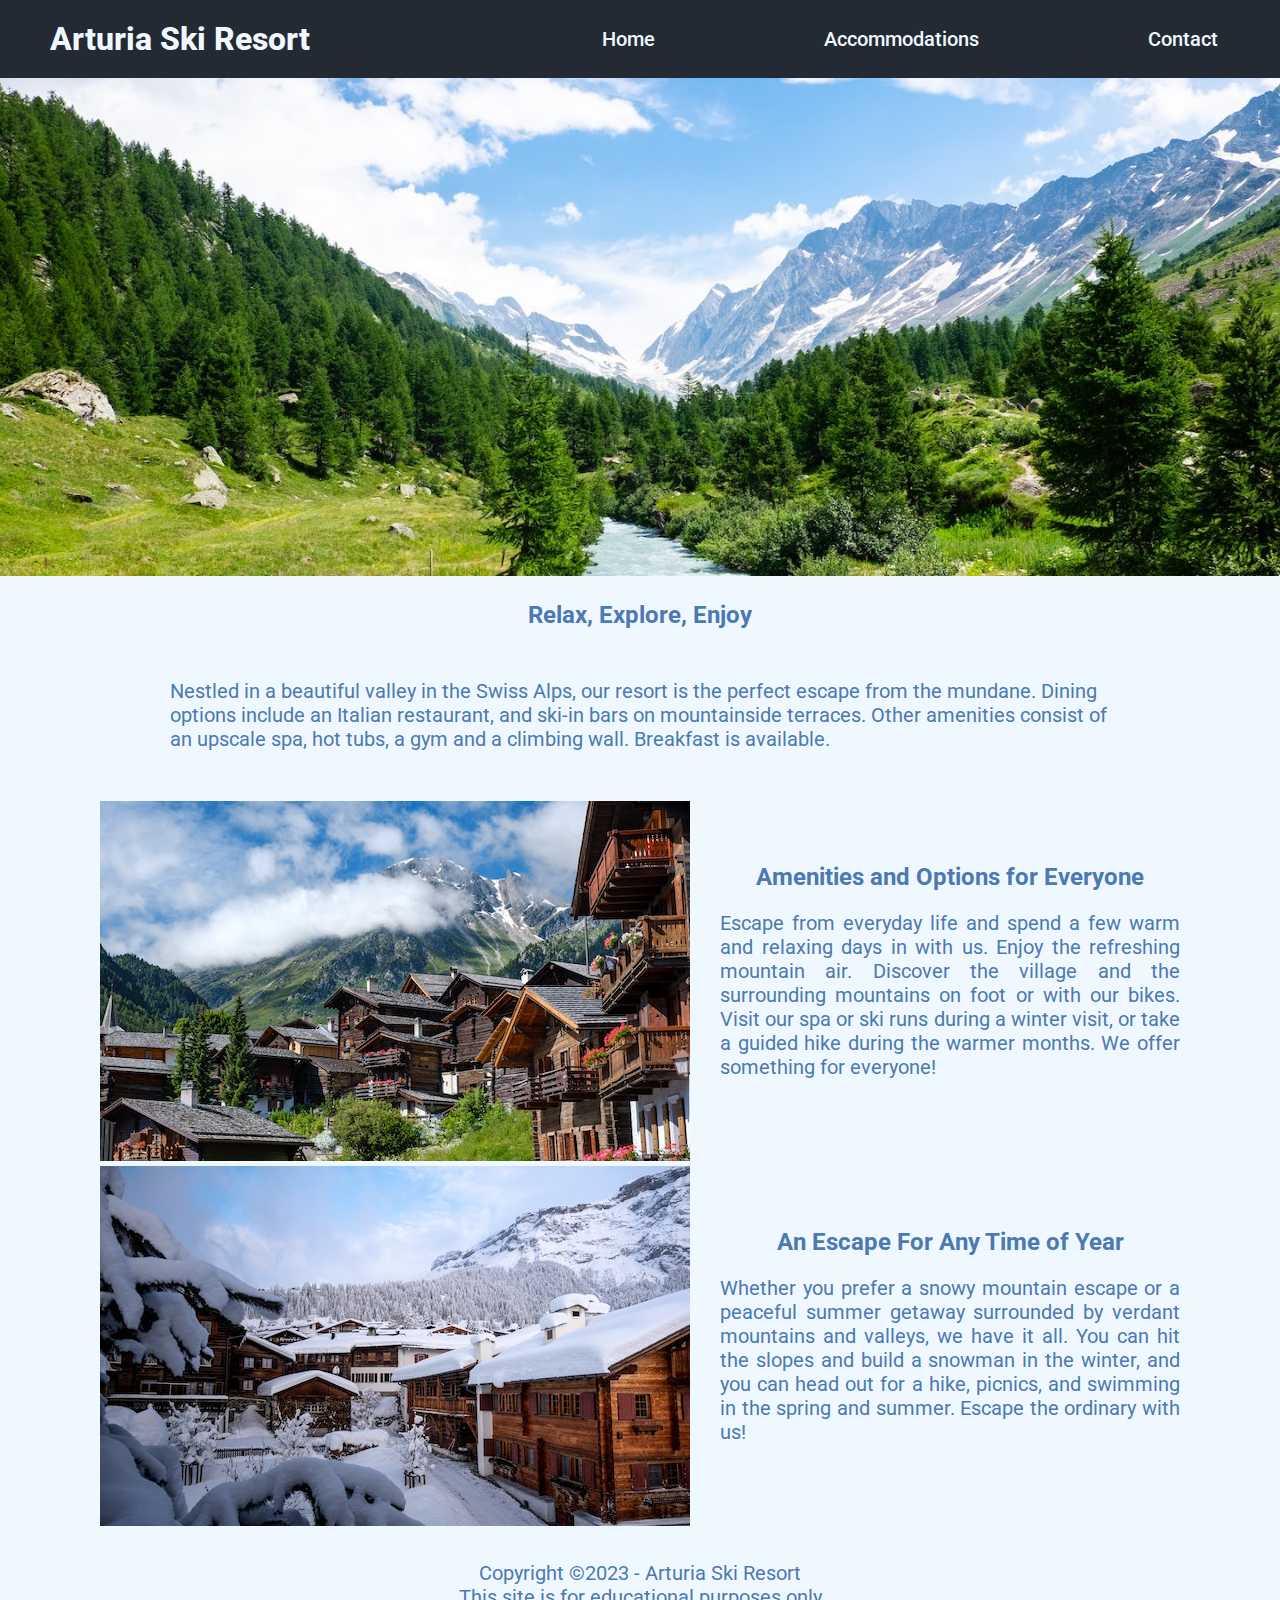
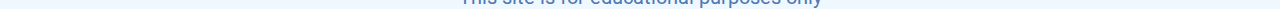
<file: index.html>
<!DOCTYPE html>
<html lang="en">
<head>
    <meta charset="UTF-8">
    <meta name="viewport" content="width=device-width, initial-scale=1.0">
    <meta name="author" content="Mark Carlton">
    <meta name="description" content="Landing page for Arturia Ski Resort">
    <link rel="preconnect" href="https://fonts.googleapis.com">
    <link rel="preconnect" href="https://fonts.gstatic.com" crossorigin>
    <link href="https://fonts.googleapis.com/css2?family=Roboto:ital,wght@0,100;0,300;0,400;0,500;0,700;0,900;1,100;1,300;1,400;1,500;1,700;1,900&display=swap" rel="stylesheet">
    <link rel="stylesheet" href="styles copy.css">
    <title>Arturia Ski Resort</title>
</head>

<body>
    <div class="background">
        <header>
            <section>
                <h1>
                    Arturia Ski Resort
                </h1>
                <nav>
                    <li><a href="index.html">Home</a></li>
                    <li><a href="index.html#">Accommodations</a></li>
                    <li><a href="contact.html">Contact</a></li>
                </nav>
            </section>
            <img src="images/swiss-valley.jpg" alt="swiss valley">
        </header>

        <main>
            <h2>
                Relax, Explore, Enjoy
            </h2>
            <p class="intro">
                Nestled in a beautiful valley in the Swiss Alps, our resort is the perfect escape from the mundane. Dining options include an Italian restaurant, and ski-in bars on mountainside terraces. Other amenities consist of an upscale spa, hot tubs, a gym and a climbing wall. Breakfast is available.
            </p>

            <section class="super">
                <img src="images/swiss-chalet.jpg" alt="swiss chalet">
                <section>
                    <h3>
                        Amenities and Options for Everyone
                    </h3>
                    <p>
                        Escape from everyday life and spend a few warm and relaxing days in with us. Enjoy the refreshing mountain air. Discover the village and the surrounding mountains on foot or with our bikes. Visit our spa or ski runs during a winter visit, or take a guided hike during the warmer months. We offer something for everyone!
                    </p>
                </section>
            </section>

            <section class="super">
                <img src="images/snowy-chalet.jpg" alt="snowy chalet">
                <section>
                    <h3>
                        An Escape For Any Time of Year
                    </h3>
                    <p>
                        Whether you prefer a snowy mountain escape or a peaceful summer getaway surrounded by verdant mountains and valleys, we have it all. You can hit the slopes and build a snowman in the winter, and you can head out for a hike, picnics, and swimming in the spring and summer. Escape the ordinary with us!
                    </p>
                </section>
            </section>
        </main>
    </div>
    <footer>
        <p>
            Copyright ©2023 - Arturia Ski Resort
        </p>
        <p>
            This site is for educational purposes only
        </p>
    </footer>
</body>
</html>
</file>
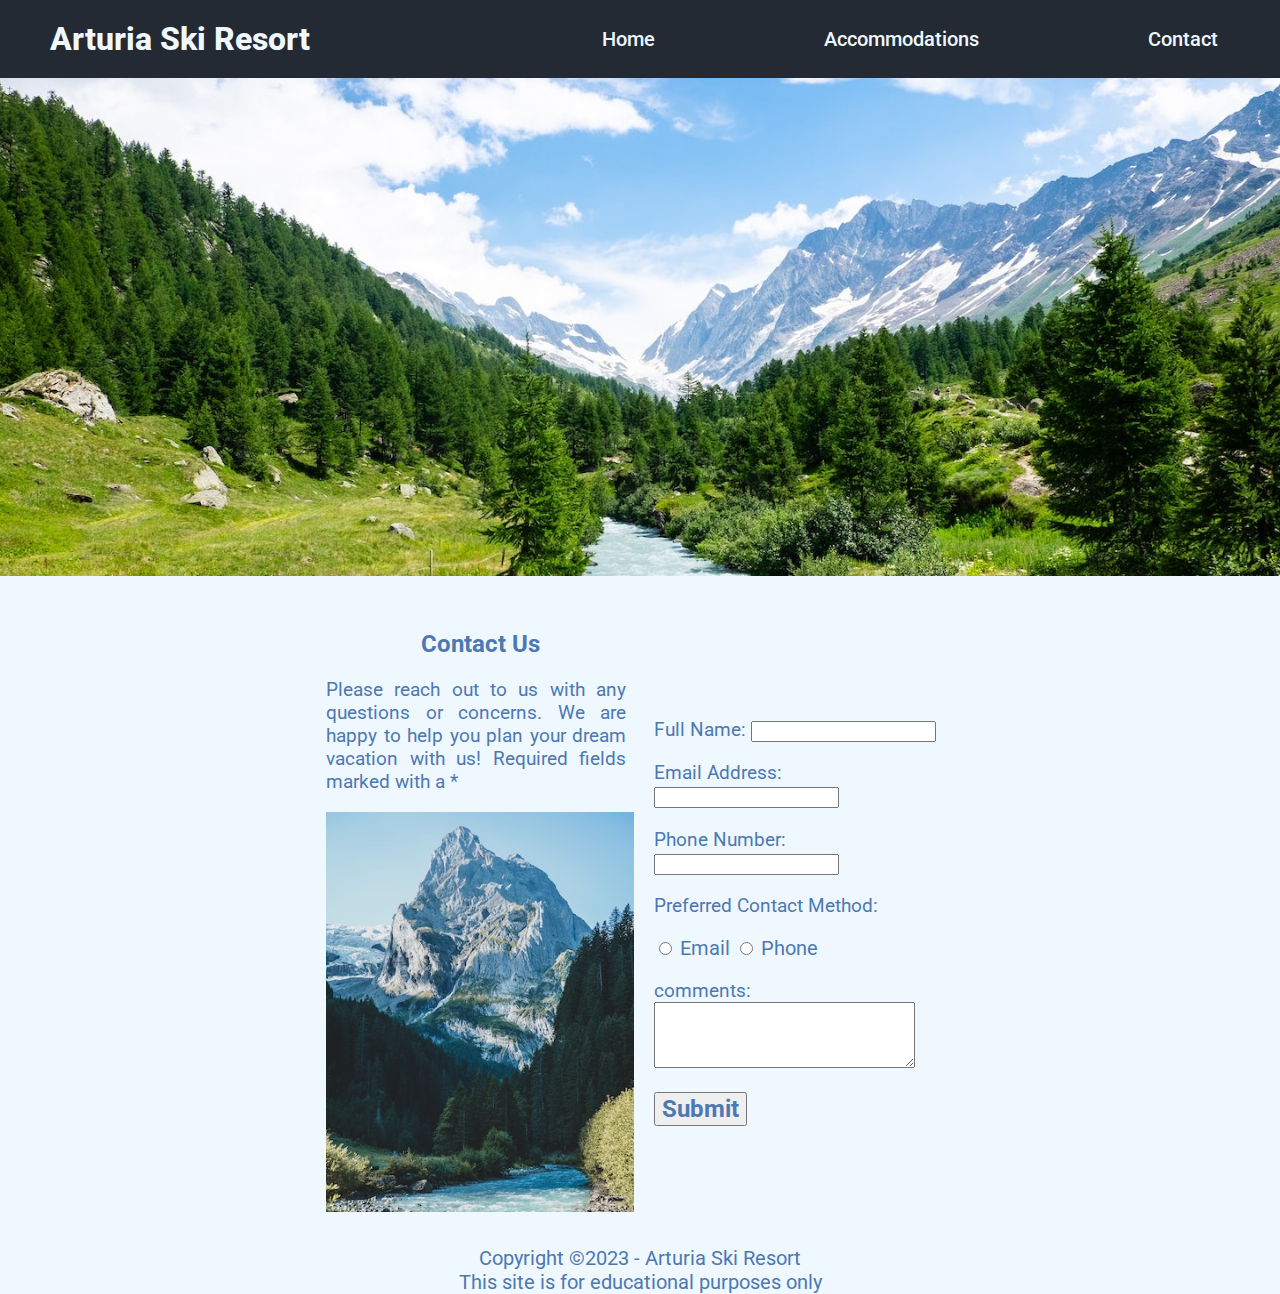
<file: contact.html>
<!DOCTYPE html>
<html lang="en">
    <head>
        <meta charset="UTF-8">
        <meta name="viewport" content="width=device-width, initial-scale=1.0">
        <meta name="author" content="Mark Carlton">
        <meta name="description" content="Contact Arturia Ski Resort">
        <link rel="preconnect" href="https://fonts.googleapis.com">
        <link rel="preconnect" href="https://fonts.gstatic.com" crossorigin>
        <link href="https://fonts.googleapis.com/css2?family=Roboto:ital,wght@0,100;0,300;0,400;0,500;0,700;0,900;1,100;1,300;1,400;1,500;1,700;1,900&display=swap" rel="stylesheet">
        <link rel="stylesheet" href="styles copy.css">
        <title>Arturia Ski Resort | Contact</title>
    </head>
<body>
    <header>
        <section>
            <h1>
                Arturia Ski Resort
            </h1>
            <nav>
                <li><a href="index.html">Home</a></li>
                <li><a href="index.html#">Accommodations</a></li>
                <li><a href="contact.html">Contact</a></li>
            </nav>
        </section>
        <img src="images/swiss-valley.jpg" alt="swiss valley">
    </header>

    <main>
        <section class="contact">
            <section class="left">
                <h2>
                    Contact Us
                </h2>
                <p>
                    Please reach out to us with any questions or concerns. We are happy to help you plan your dream vacation with us!
                    Required fields marked with a *
                </p>
                <img src="images/swiss-peak.jpg" alt="swiss peak">
            </section>
            <section class="right">
                <form action="https://wp.zybooks.com/form-viewer.php/" target="_blank" method="POST">
                    <p>
                        <label for="name">Full Name:</label required>
                        <input type="text" name="name" id="name">
                    </p>
                    <p>
                        <label for="email">Email Address:</label required>
                        <input type="text" name="email" id="email">
                    </p>
                    <p>
                        <label for="phone">Phone Number:</label required>
                        <input type="text" name="phone" id="phone">
                    </p>
                    <p>
                        Preferred Contact Method:
                    </p>
                    <div>
                        <input type="radio" name="contact" value="1" id="email">
                        <label for="email">Email</label>
                        <input type="radio" name="contact" value="1" id="phone">
                        <label for="phone">Phone</label>
                    </div>
                    <p>
                        <label for="comments">comments:</label required>
                        <textarea id="comments" name="comments" rows="4" cols="30"></textarea>
                    </p>
                    <input type="submit" value="Submit" id="button">
                </form>
            </section>
        </section>
    </main>

    <footer>
        <p>
            Copyright ©2023 - Arturia Ski Resort
        </p>
        <p>
            This site is for educational purposes only
        </p>
    </footer>
</body>
</html>
</file>
<file: styles copy.css>
/* OBFUSCATED BY CSSOBFUSCATOR.COM at 2024/10/12 03:10:26 */
header section{display:flex;}[class~=super] img{margin-left:75pt;}html{background-color:var(--black);}header section nav li a:hover{color:var(--blue);}header section nav li a,header section nav li a:hover{border-left-width:.125pc;}header section nav li a{text-decoration:none;}header section nav li a{color:aliceblue;}.super section h2,[class~=super] section h3,#button,header h1{text-align:center;}header section nav li a{padding-left:.625pc;}body,header section,[class~=super] section h3,#button{margin-left:auto;}:root{--gray:#53607e;}header section{justify-content:space-between;}header section nav li a{padding-bottom:.625pc;}header section{background-color:var(--gunmetal);}body{max-width:1080pt;}body,#button,[class~=super] section h3,header section{margin-bottom:auto;}header section nav li a:hover,header section nav li a{border-bottom-width:.125pc;}:root{--blue:#4c79b3;}[class~=super] section h3,body,header section,#button{margin-right:auto;}body,#button,[class~=super] section h3,header section{margin-top:auto;}:root{--black:#1e2120;}footer p,section > p,header h1,[class~=super] section h3,#button,[class~=right] form,h2,header section nav{font-family:"Roboto",sans-serif;}header h1{font-weight:800;}header section nav li a:hover,header section nav li a{border-right-width:.125pc;}header section nav li a{padding-right:.625pc;}:root{--gunmetal:#232a33;}[class~=super] img{margin-bottom:0;}header h1{font-size:2rem;}header section nav li a{padding-top:.625pc;}[class~=super] img{margin-right:.625pc;}header h1{margin-left:3.125pc;}:root{--pink:#da8b7c;}.intro{margin-left:1.770833333in;}header h1{margin-bottom:.208333333in;}header section nav{font-weight:500;}header h1{margin-right:3.125pc;}[class~=super] img{margin-top:0;}header section nav li a:hover,header section nav li a{border-top-width:.125pc;}[class~=super] section{display:block;}header h1{margin-top:.208333333in;}header section nav li a,header section nav li a:hover{border-left-style:solid;}header section nav,section > p{font-size:1.25rem;}.intro{margin-bottom:.520833333in;}.intro{margin-right:1.770833333in;}.intro{margin-top:.520833333in;}header h1{color:aliceblue;}.super{display:inline-flex;}.super,footer p,[class~=left],footer{margin-left:auto;}header img{width:100%;}h2,[class~=super] section h3,#button{font-weight:700;}[class~=super] section{margin-left:15pt;}[class~=super] section,[class~=left],footer p,.super{margin-bottom:auto;}header section nav li a,header section nav li a:hover{border-bottom-style:solid;}header section nav li a:hover,header section nav li a{border-right-style:solid;}[class~=right] form,section > p{font-weight:400;}.super,footer p{margin-right:auto;}.super,footer p,[class~=super] section,[class~=left]{margin-top:auto;}body,[class~=contact]{background-color:aliceblue;}section > p{text-align:justify;}[class~=super] section h3,#button,h2{font-size:1.5rem;}#button,div,[class~=right] form,section > p,footer p,[class~=super] section h3,h2{color:var(--blue);}header section nav li,header section nav{display:inline-block;}[class~=contact]{display:flex;}[class~=contact] section img{height:400px;}[class~=contact]{align-items:center;}[class~=contact] section p{max-width:18.75pc;}footer p,h2{text-align:center;}[class~=super] section{margin-right:75pt;}header section nav li a:hover,header section nav li a{border-top-style:solid;}[class~=contact] section p{font-size:1.2rem;}header section nav li a{border-left-color:transparent;}header section nav li a{border-bottom-color:transparent;}[class~=contact],footer{padding-top:.3125in;}header section nav li a{border-right-color:transparent;}[class~=left]{margin-right:.625pc;}header section nav li a:hover{border-left-color:var(--blue);}header section nav li a{border-top-color:transparent;}footer p,div,[class~=right] form{font-size:1.25rem;}header section nav li a{border-image:none;}header section nav li a:hover{border-bottom-color:var(--blue);}div,footer p{font-weight:400;}.right{margin-left:.625pc;}header section nav,footer,.right{margin-bottom:auto;}.right,footer{margin-right:auto;}footer,.right,header section nav{margin-top:auto;}div{font-family:"Roboto",sans-serif;}header section nav{margin-left:auto;}header section nav li a{border-radius:30pt;}header section nav{margin-right:0;}header section nav li a:hover{border-right-color:var(--blue);}header section nav li a{transition:.3s;}header section nav li a:hover{border-top-color:var(--blue);}header section nav li:last-of-type{margin-right:50px;}header section nav li{margin-left:4.375pc;}header section nav li a:hover{border-image:none;}header section nav li{margin-bottom:0pc;}header section nav li a:hover{border-radius:.104166667in;}header section nav li{margin-right:4.375pc;}header section nav li{margin-top:0pc;}
</file>
